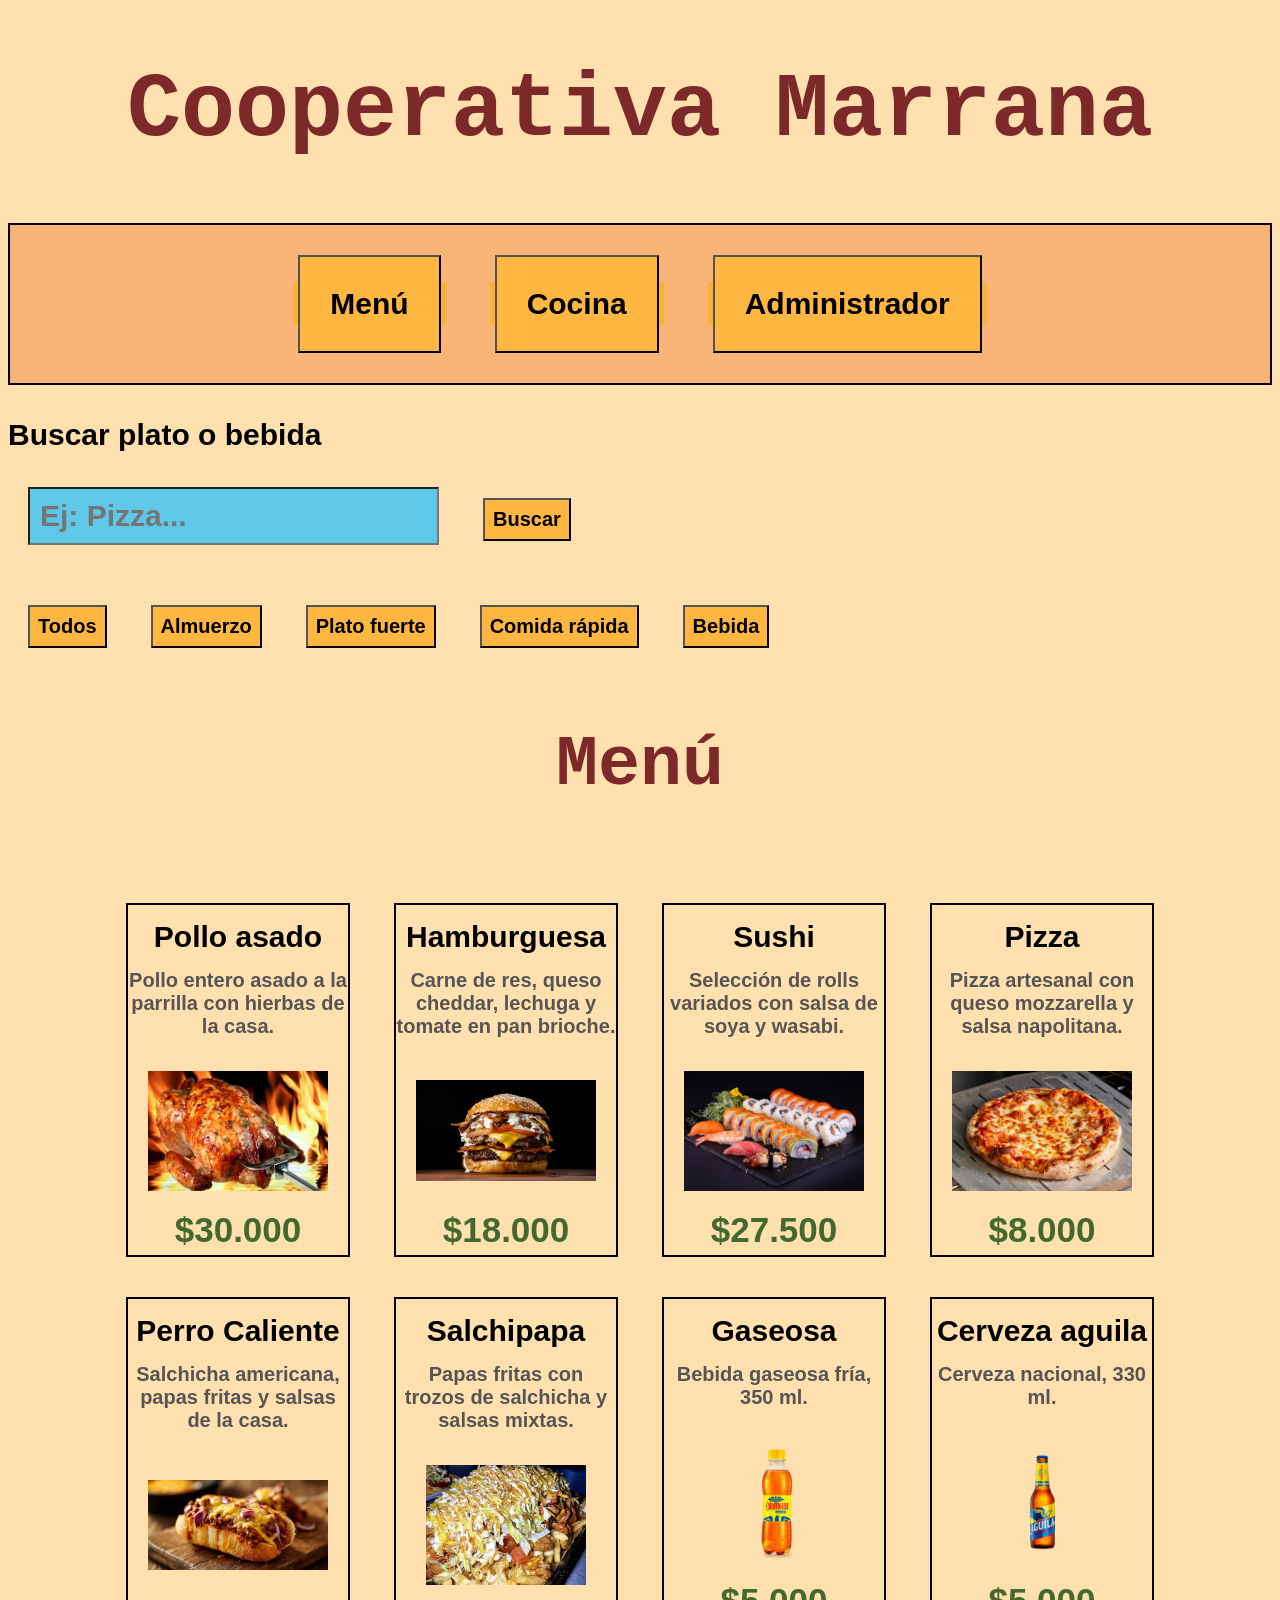
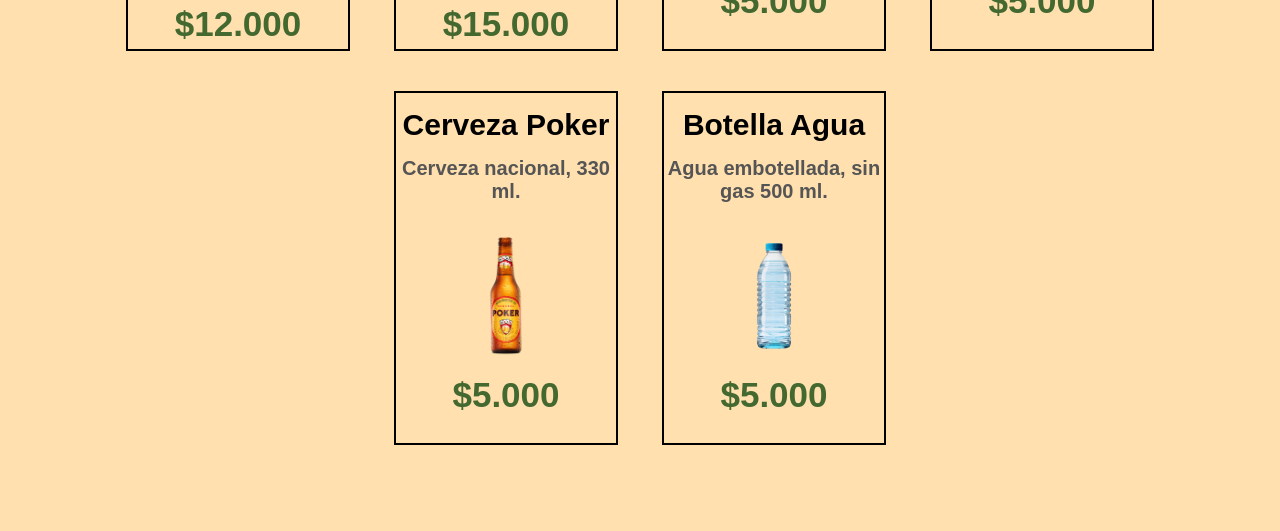
<file: HTML/index.html>
<!DOCTYPE html>
<html>
    <head>
        <meta charset="utf-8">
        <title>Cooperativa marrana</title>
        <link rel="stylesheet" href="../CSS/stilo.css">
        <link rel="icon" href="../img/icon.png" type="image/png">
        <script src="../JS/menu.js" defer></script>
    </head>
    <body>
        <!--Se crea un header exclusivo por si se quiere modificar mas parte de
        esta area sola o agregar elementos-->
        <header>
                <h1>Cooperativa Marrana</h1>
        </header>
        <!--Uso del nav para navegar entre páginas
        Consiste en referenciar los botones con el hmtl correspondiente-->
    <nav class="busqueda">
        <a class="bota" href="index.html"><button class="bot">Menú</button></a>
        <a class="bota" href="co.html"><button class="bot">Cocina</button></a>
        <a class="bota" href="admin.html"><button class="bot">Administrador</button></a>
    </nav>
        <br>

        <!--Buscador del menú: Javascript filtra por nombre mientras se escribe-->
        <p class="orpla">Buscar plato o bebida</p>
        <input class="botm" type="text" id="buscarPlato" placeholder="Ej: Pizza...">
        <button class="bott" id="btnBuscar" type="button">Buscar</button>

        <!--Botones de categoría: cada uno llama a filtrarPorCategoria()-->
        <div class="filtro-categorias">
            <button class="bott" id="btnTodos" type="button">Todos</button>
            <button class="bott" id="btnAlmuerzo" type="button">Almuerzo</button>
            <button class="bott" id="btnPlatoFuerte" type="button">Plato fuerte</button>
            <button class="bott" id="btnComidaRapida" type="button">Comida rápida</button>
            <button class="bott" id="btnBebida" type="button">Bebida</button>
        </div>

        <h2 class="subt">Menú</h2>
        <!--Cada plato/bebida está escrito directo aca, con data-categoria
        para que Javascript sepa a cual categoría pertenece-->
        <ul id="menuContenedor">
            <li class="caja" data-categoria="almuerzo">
                <p class="plato">Pollo asado</p>
                <p class="descrip">Pollo entero asado a la parrilla con hierbas de la casa.</p>
                <br>
                <img src="../img/pollo.jpeg" width="150px" alt="Pollo asado">
                <p class="precio">$30.000</p>
            </li>
            <li class="caja" data-categoria="comida rapida">
                <p class="plato">Hamburguesa</p>
                <p class="descrip">Carne de res, queso cheddar, lechuga y tomate en pan brioche.</p>
                <br>
                <img src="../img/ham.jpg" width="150px" alt="Hamburguesa">
                <p class="precio">$18.000</p>
            </li>
            <li class="caja" data-categoria="plato fuerte">
                <p class="plato">Sushi</p>
                <p class="descrip">Selección de rolls variados con salsa de soya y wasabi.</p>
                <br>
                <img src="../img/sus.jpg" width="150px" alt="Sushi">
                <p class="precio">$27.500</p>
            </li>
            <li class="caja" data-categoria="comida rapida">
                <p class="plato">Pizza</p>
                <p class="descrip">Pizza artesanal con queso mozzarella y salsa napolitana.</p>
                <br>
                <img src="../img/pi.jpg" width="150px" alt="Pizza">
                <p class="precio">$8.000</p>
            </li>
            <li class="caja" data-categoria="comida rapida">
                <p class="plato">Perro Caliente</p>
                <p class="descrip">Salchicha americana, papas fritas y salsas de la casa.</p>
                <br>
                <img src="../img/hot.jpg" width="150px" alt="Perro Caliente">
                <p class="precio">$12.000</p>
            </li>
            <li class="caja" data-categoria="comida rapida">
                <p class="plato">Salchipapa</p>
                <p class="descrip">Papas fritas con trozos de salchicha y salsas mixtas.</p>
                <br>
                <img src="../img/sal.jpg" width="150px" alt="Salchipapa">
                <p class="precio">$15.000</p>
            </li>
            <li class="caja" data-categoria="bebida">
                <p class="plato">Gaseosa</p>
                <p class="descrip">Bebida gaseosa fría, 350 ml.</p>
                <br>
                <img src="../img/gp.png" width="150px" alt="Gaseosa">
                <p class="precio">$5.000</p>
            </li>
            <li class="caja" data-categoria="bebida">
                <p class="plato">Cerveza aguila</p>
                <p class="descrip">Cerveza nacional, 330 ml.</p>
                <br>
                <img src="../img/agu.png" width="150px" alt="Cerveza aguila">
                <p class="precio">$5.000</p>
            </li>
            <li class="caja" data-categoria="bebida">
                <p class="plato">Cerveza Poker</p>
                <p class="descrip">Cerveza nacional, 330 ml.</p>
                <br>
                <img src="../img/pok.png" width="150px" alt="Cerveza Poker">
                <p class="precio">$5.000</p>
            </li>
            <li class="caja" data-categoria="bebida">
                <p class="plato">Botella Agua</p>
                <p class="descrip">Agua embotellada, sin gas 500 ml.</p>
                <br>
                <img src="../img/wata.webp" width="150px" alt="Botella Agua">
                <p class="precio">$5.000</p>
            </li>
        </ul>

        <footer>
            <p></p>
        </footer>
    </body>
</html>
</file>
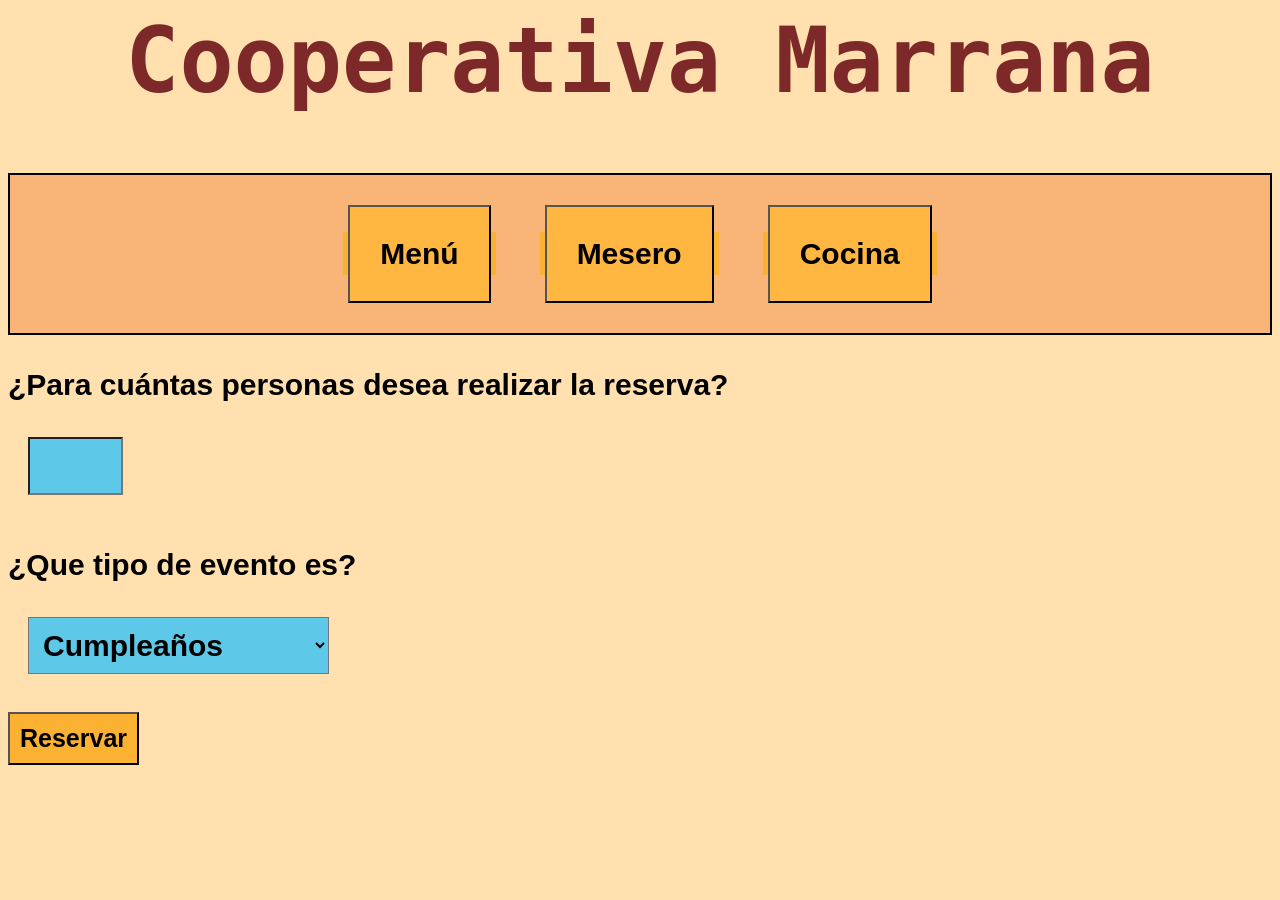
<file: HTML/admin.html>
<html>
    <head>
        <title>Reservas</title>
        <meta charset="UTF-8">
        <link rel="stylesheet" href="../CSS/stilo.css">
        <link rel="icon" href="../img/icon.png" type="image/png">
        <script src="../JS/reservas.js" defer></script>
    </head>
    <body>
            <header>
                <h1>Cooperativa Marrana</h1>
            </header>
            <!--Uso del nav para navegar entre páginas
            Consiste en referenciar los botones con el hmtl correspondiente-->
            <nav class="busqueda">
                <a class="bota" href="index.html"><button class="bot">Menú</button></a>
                <a class="bota" href="me.html"><button class="bot">Mesero</button></a>
                <a class="bota" href="co.html"><button class="bot">Cocina</button></a>
            </nav>
            <br>
            <form>
                <p class="orpla">¿Para cuántas personas desea realizar la reserva?</p>
                <input class="botm" id ="personas" type="number" name="personas" min="1" max="10"/>
                <div id="edades"></div>
                <br>
                <p class="orpla">¿Que tipo de evento es?</p>
                <select class="botm" name="tipo_evento">
                    <option class="meo" value="cumpleaños">Cumpleaños</option>
                    <option class="meo" value="evento_trabajo">Evento de Trabajo</option>
                    <option class="meo" value="evento_familiar">Evento Familiar</option>
                </select>
                <br>
                <br>
                <input class="button" type="submit" name="reservar" value="Reservar"/>
            </form>
    </body>
</html>
</file>
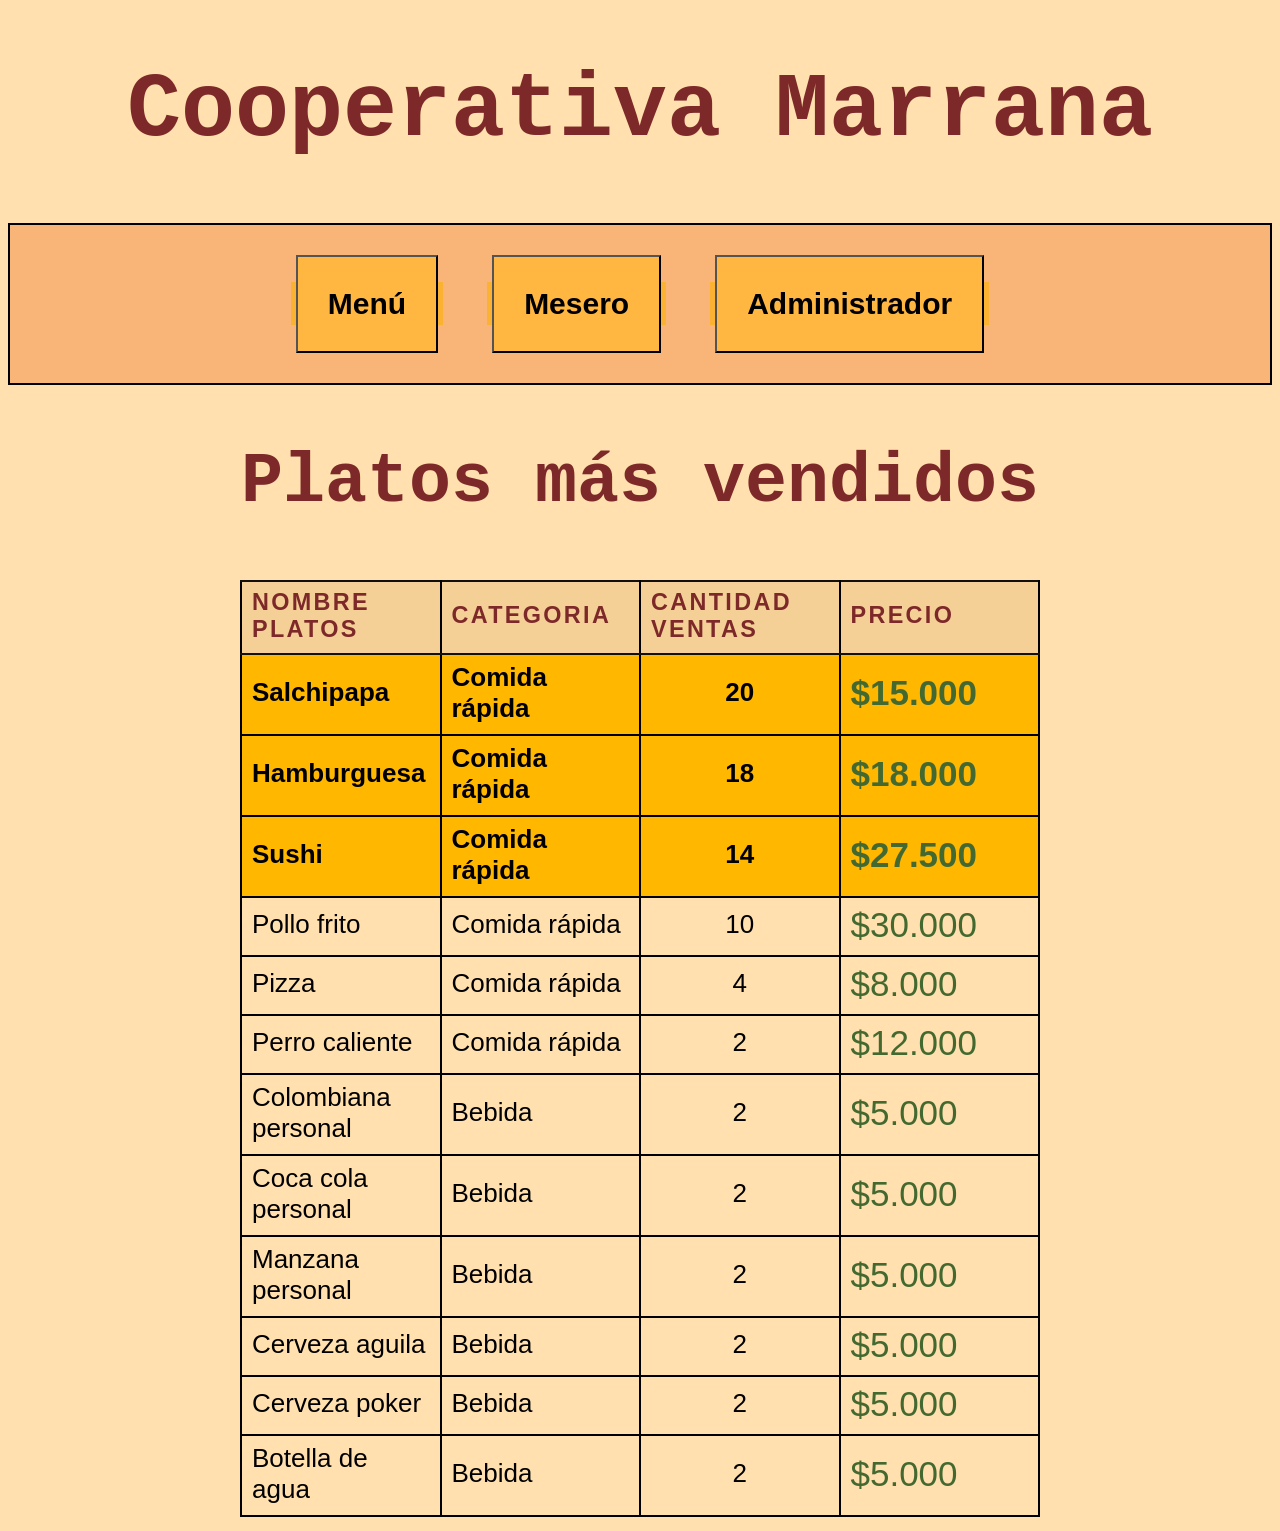
<file: HTML/co.html>
<!DOCTYPE html>
<html lang="en">
<head>
    <meta charset="UTF-8">
    <title>Cooperativa Marrana</title>
    <link rel="stylesheet" href="../CSS/stilo.css">
    <link rel="icon" href="../img/icon.png" type="image/png">
</head>

<body>
<html>
    <h1>Cooperativa Marrana</h1>

    <!--Uso del nav para navegar entre páginas
    Consiste en referenciar los botones con el hmtl correspondiente-->
    <nav class="busqueda">
        <a class="bota" href="index.html"><button class="bot">Menú</button></a>
        <a class="bota" href="me.html"><button class="bot">Mesero</button></a>
        <a class="bota" href="admin.html"><button class="bot">Administrador</button></a>
    </nav>


    <!--Uso de table para visualizar Sección: Plato más vendido
    ver el plato más vendido-->
    <h2 class="subt">Platos más vendidos</h2>

    <table id="tablaVendidos">
        <tr>
            <th>Nombre Platos</th>
            <th>Categoria</th>
            <th>Cantidad ventas</th>
            <th class="money">Precio</th>
            
        </tr>
        <tr>
            <td>Salchipapa</td>
            <td>Comida rápida</td>
            <td>20</td>
            <td class="precio">$15.000</td>
        </tr>
        <tr>
            <td>Hamburguesa</td>
            <td>Comida rápida</td>
            <td> 18</td>
            <td class="precio">$18.000</td>
        </tr>
        <tr>
            <td>Sushi</td>
            <td>Comida rápida</td>
            <td>14</td>
            <td class="precio">$27.500</td>
        </tr>
        <tr>
            <td>Pollo frito</td>
            <td>Comida rápida</td>
            <td> 10</td>
            <td class="precio">$30.000</td>
        </tr>
        <tr>
            <td>Pizza</td>
            <td>Comida rápida</td>
            <td>4</td>
            <td class="precio">$8.000</td>
        </tr>
        <tr>
            <td>Perro caliente</td>
            <td>Comida rápida</td>
            <td> 2</td>
            <td class="precio">$12.000</td>
        </tr>
        <tr>
            <td>Colombiana personal</td>
            <td>Bebida</td>
            <td>2</td>
            <td class="precio">$5.000</td>
        </tr>
        <tr>
            <td>Coca cola personal</td>
            <td>Bebida</td>
            <td>2</td>
            <td class="precio">$5.000</td>
        </tr>
        <tr>
            <td>Manzana personal</td>
            <td>Bebida</td>
            <td>2</td>
            <td class="precio">$5.000</td>
        </tr>
        <tr>
            <td>Cerveza aguila</td>
            <td>Bebida</td>
            <td>2</td>
            <td class="precio">$5.000</td>
        </tr>
        <tr>
            <td>Cerveza poker</td>
            <td>Bebida</td>
            <td>2</td>
            <td class="precio">$5.000</td>
        </tr>
        <tr>
            <td>Botella de agua</td>
            <td>Bebida</td>
            <td>2</td>
            <td class="precio">$5.000</td>
        </tr>
        
    </table>
    </body>
</html>
</file>
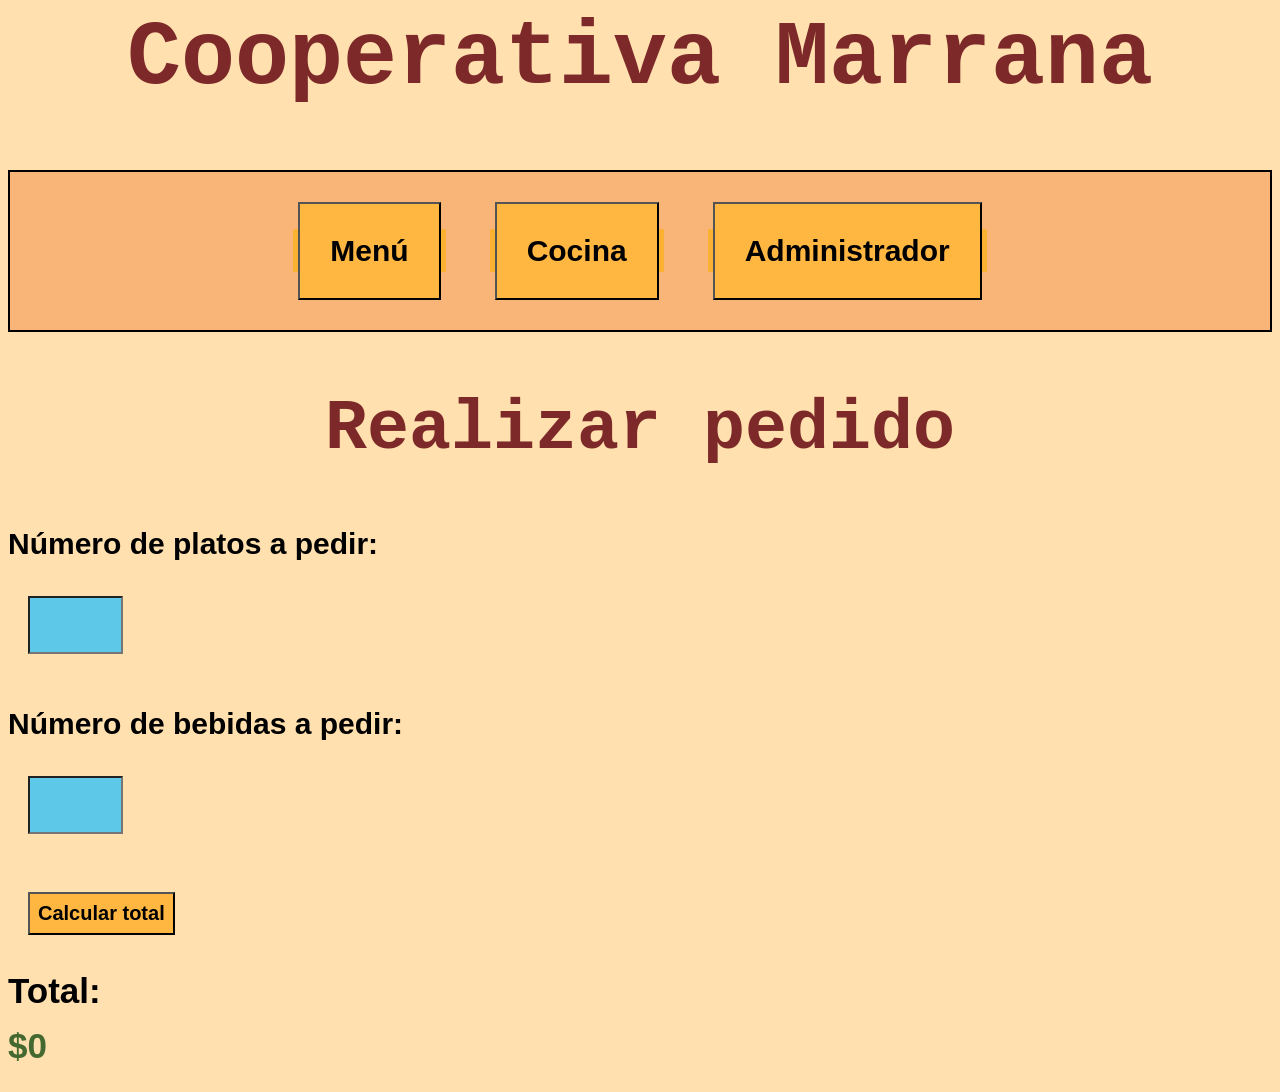
<file: HTML/me.html>
<html>
  <head>
    <meta charset="UTF-8">
    <title>Mesero</title>
    <link rel="stylesheet" href="../CSS/stilo.css">
    <link rel="icon" href="../img/icon.png" type="image/png">
    <script src="../JS/mesero.js" defer></script>
  </head>
  <body>
    <header>
      <h1>Cooperativa Marrana</h1>
    </header>
    <nav class="busqueda">
        <a class="bota" href="index.html"><button class="bot">Menú</button></a>
        <a class="bota" href="co.html"><button class="bot">Cocina</button></a>
        <a class="bota" href="admin.html"><button class="bot">Administrador</button></a>
    </nav>
    <h2 class="subt">Realizar pedido</h2>
    <form id="formPedido">
      <!-- Sección de platos -->
      <p class="orpla">Número de platos a pedir:</p>
      <input class="botm" id="nPlatos" type="number" name="nPlatos" min="1" max="10"/>
      <div id="contenedorPlatos"></div>
      <br>
      <!-- Sección de bebidas -->
      <p class="orpla">Número de bebidas a pedir:</p>
      <input class="botm" id="nBebidas" type="number" name="nBebidas" min="1" max="10"/>
      <div id="contenedorBebidas"></div>
      <br>
      <button class="bott" id="btnCalcular" type="button">Calcular total</button>
    </form>
    <h4 class="total">Total:</h4>
    <p class="precio" id="totalPedido">$0</p>
    <p class="error" id="mensajeError"></p>
  </body>
</html>
</file>
<file: CSS/stilo.css>
/* Fondo de la pagina*/
/* Color de fondo base para toda la página */
*{
    background-color: #ffe0ae;
}

/*Tiporafia de los parrafos*/
p{
    font-family: sans-serif;
    font-size: 40px;
    color: black;
    font-weight: bold;
}

/* ENCABEZADO */
h1{
    font-family: monospace;
    font-size: 90px;
    text-align: center;
    color: #7e2929;
}

/*subtitulos de cada pagina*/
.subt{
    font-family: monospace;
    font-size: 70px;
    color: #7e2929;
    text-align: center;
}

/*Barra de botones/Navegación entre páginas*/
.busqueda{
    text-align: center;  
    border: 2px solid black;
    background-color: #f8b577;
    padding: 30px;
}

/*BOTONES*/
/*botones de acciones en administrador, mesero, menu*/
/*espacio que separa los botones: antes decia ".bota.bott.botm" (las 3 clases
a la vez, cosa que nunca pasa) - con comas aplica a cada clase por separado*/
.bota, .bott, .botm{
    margin: 20px;
}

.bot{
    font-family: sans-serif;
    font-size: 30px;
    padding: 30px;
    background-color: #ffb742;
    font-weight: bold;
}

.bot:hover{
    background-color: #ed915b;
    cursor: pointer;
}

.bott{
    font-family: sans-serif;
    font-size: 20px;
    padding: 8px;
    background-color: #ffb742;
    font-weight: bold;
}

.bott:hover{
    background-color: #ed915b;
    cursor: pointer;
}

.button{
    font-family: sans-serif;
    font-size: 25px;
    padding: 10px;
    background-color: #fbb132;
    font-weight: bold;
}

.button:hover{
    background-color: #ed915b;
    cursor: pointer;
}

.botm{
    font-family: sans-serif;
    font-size: 30px;
    padding: 10px;
    background-color: #5ec8e8;
    font-weight: bold;
}

.botm:hover{
    background-color: #ed915b;
    cursor: pointer;
}

/*cuando se abre tipo de evento, el color con el que sale las opciones*/
.meo{
    background-color: #5ec8e8;
}

.bota{
    font-family: sans-serif;
    font-size: 30px;
    padding: 5px;
    background-color: #fbb132;
}


/*Botones de filtro por categoría del menú: ya no se usa esta clase porque
los botones ahora tienen class="bott" (mismo estilo que el resto), se deja
solo el contenedor para el centrado*/
.filtro-categorias {
    text-align: left;
    margin: 20px 0px;
}

/*MENU*/

/*centrar los platos*/
ul{
    padding: 20px;
    text-align: center;
}

/*bordes de los platos*/
.caja{
    display: inline-block;
    margin: 20px;
    border: 2px solid black;
    width: 220px;
    height: 350px;
    vertical-align: top;
}

.caja:hover {
    border: 2px solid #7e2929;
    transform: translateY(-10px);
    box-shadow: 0 10px 18px rgba(0, 0, 0, 0.35);
}

/* Efecto para resaltar la caja al pasar el cursor sobre ella */
.caja:hover, .caja:hover * {
    background-color: #ed915b;
}

/*acomodar las imagenes dentro de las cajas*/
.caja img{
    width: 180px;
    height: 120px;
    object-fit: contain;
}

/*propiedades de las imagenes de lso platos*/
.plato{
    font-family: sans-serif;
    font-size: 30px;
    margin: 15px 0px;
    color: black;
}

/*descripcion de lso platos*/
.descrip {
    font-family: sans-serif;
    font-size: 20px;
    margin: 5px 0px 15px 0px;
    color: #555555;
}

.precio{
    font-family: sans-serif;
    font-size: 35px;
    color: #436931;
    margin: 15px 0px;
}

/*FORMULARIOS*/
/* Mensajes de error en el formulario de mesero */
.error{
    color: red;
    font-family: sans-serif;
    font-size: 20px;
}

/* Textos de preguntas */
.orpla {
    font-family: sans-serif;
    font-size: 30px;
    margin: 15px 0px;
    color: black;
}

/* Estilo para los inputs de cantidad */
.input-cantidad {
    font-family: sans-serif;
    font-size: 35px;
    padding: 10px 15px;
    width: 120px;
    border: 2px solid black;
    border-radius: 5px;
    margin: 10px 0;
}

.total{
    font-family: sans-serif;
    font-size: 35px;
    margin: 15px 0px;
}

/*TABLAS*/
/* Estructura general de la tabla */
table {
    width: 800px; 
    table-layout: fixed;
    border-collapse: collapse;
    margin: 0 auto;
    background-color: #0f9332; /* Fondo de respaldo verde */
}

/* Celdas generales */
th, td {
    padding: 7px 10px 10px 10px;
    border: 2px solid black;
    color: black;
    word-wrap: break-word;
    overflow-wrap: break-word;
}

/* Encabezados de tabla */
th {
    text-transform: uppercase;
    letter-spacing: 0.1em;
    font-size: 90%;
    border-bottom: 2px solid #111;
    border-top: 2px solid #0f100f;
    text-align: left;
    color: #7e2929;
    background-color: #f4d097;
}

/* Centrar columna de precio */
td:nth-child(3) {
    text-align: center;
}

tbody tr {
    font-family: sans-serif;
    font-size: 26px;
    color: #222222;
    background-color: #f4d097;
}

/* Destacar las primeras 4 filas (Más vendidos) */
tbody tr:nth-child(-n+4),
tbody tr:nth-child(-n+4) td {
    background-color: #ffb700;
    font-weight: bold;
}

/* Efecto hover para las primeras 4 filas */
tbody tr:nth-child(-n+4):hover,
tbody tr:nth-child(-n+4):hover td {
    background-color: #63dc67;
}
</file>
